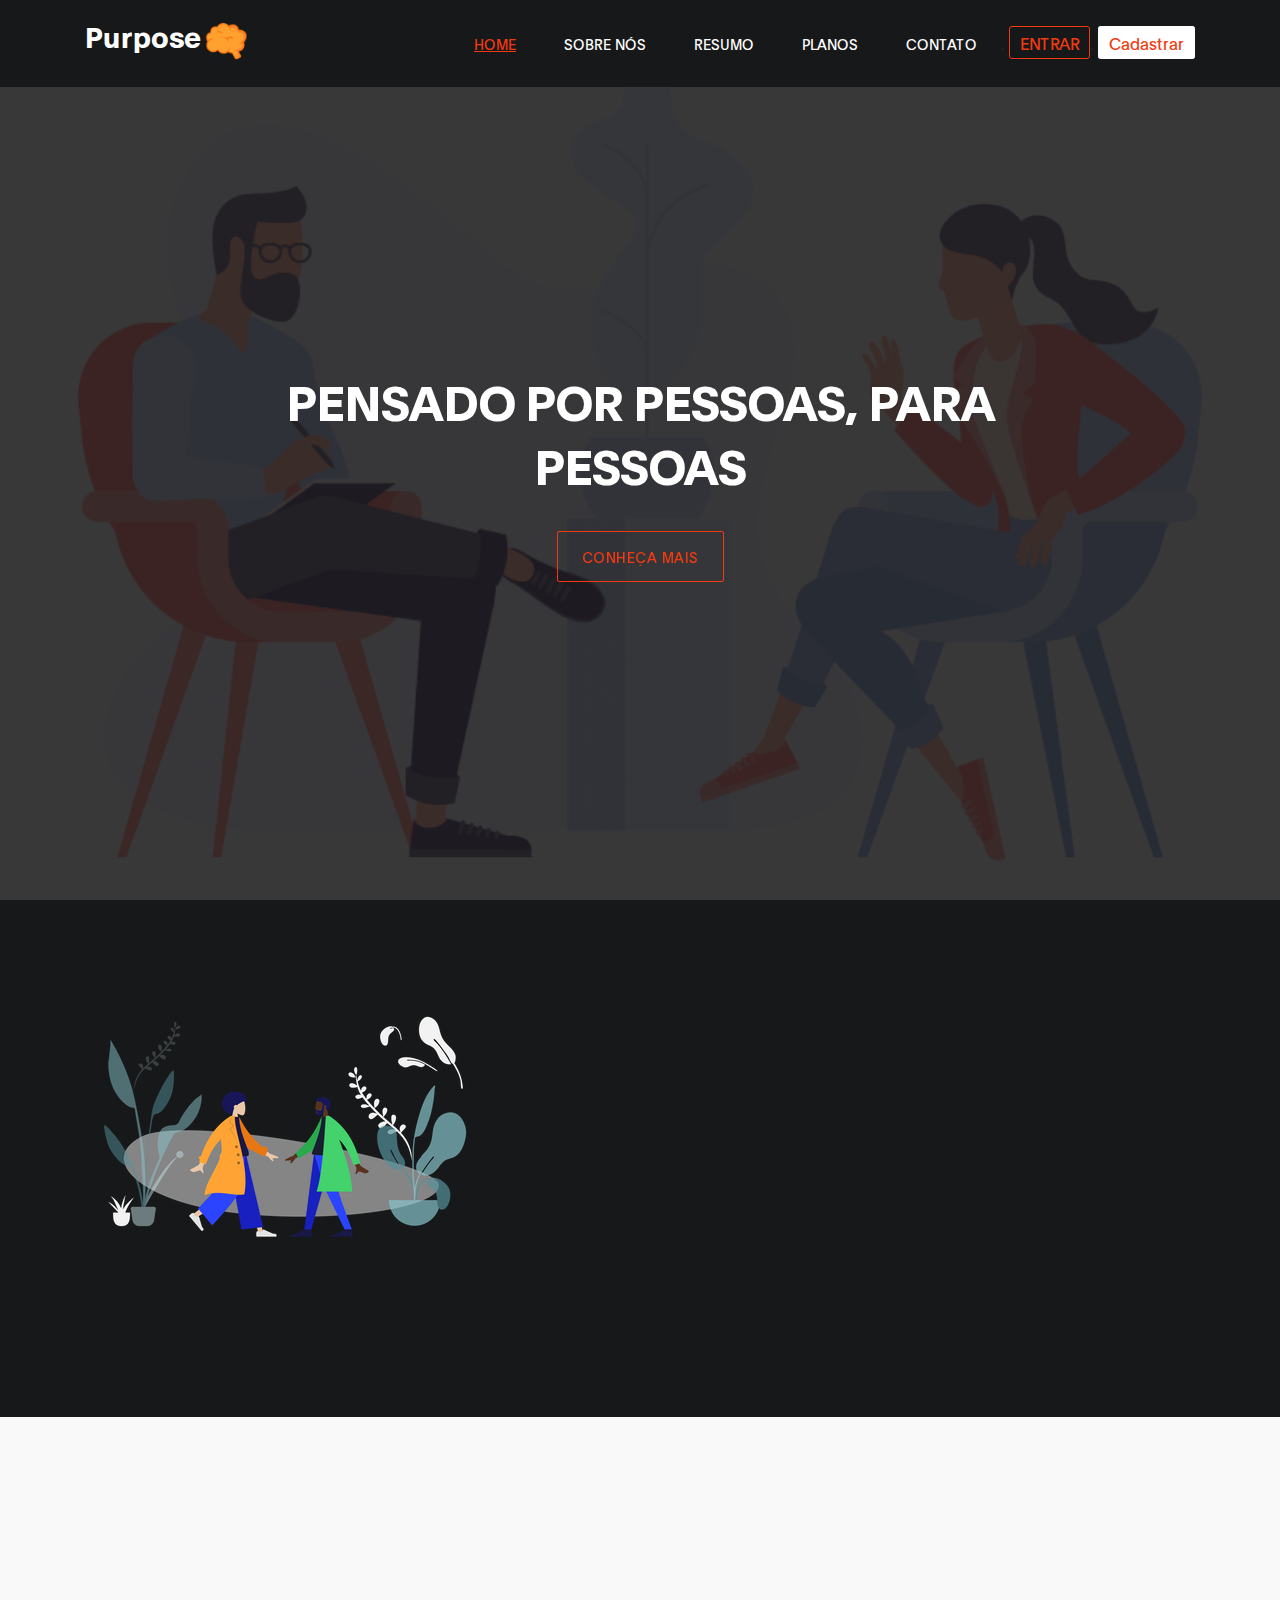
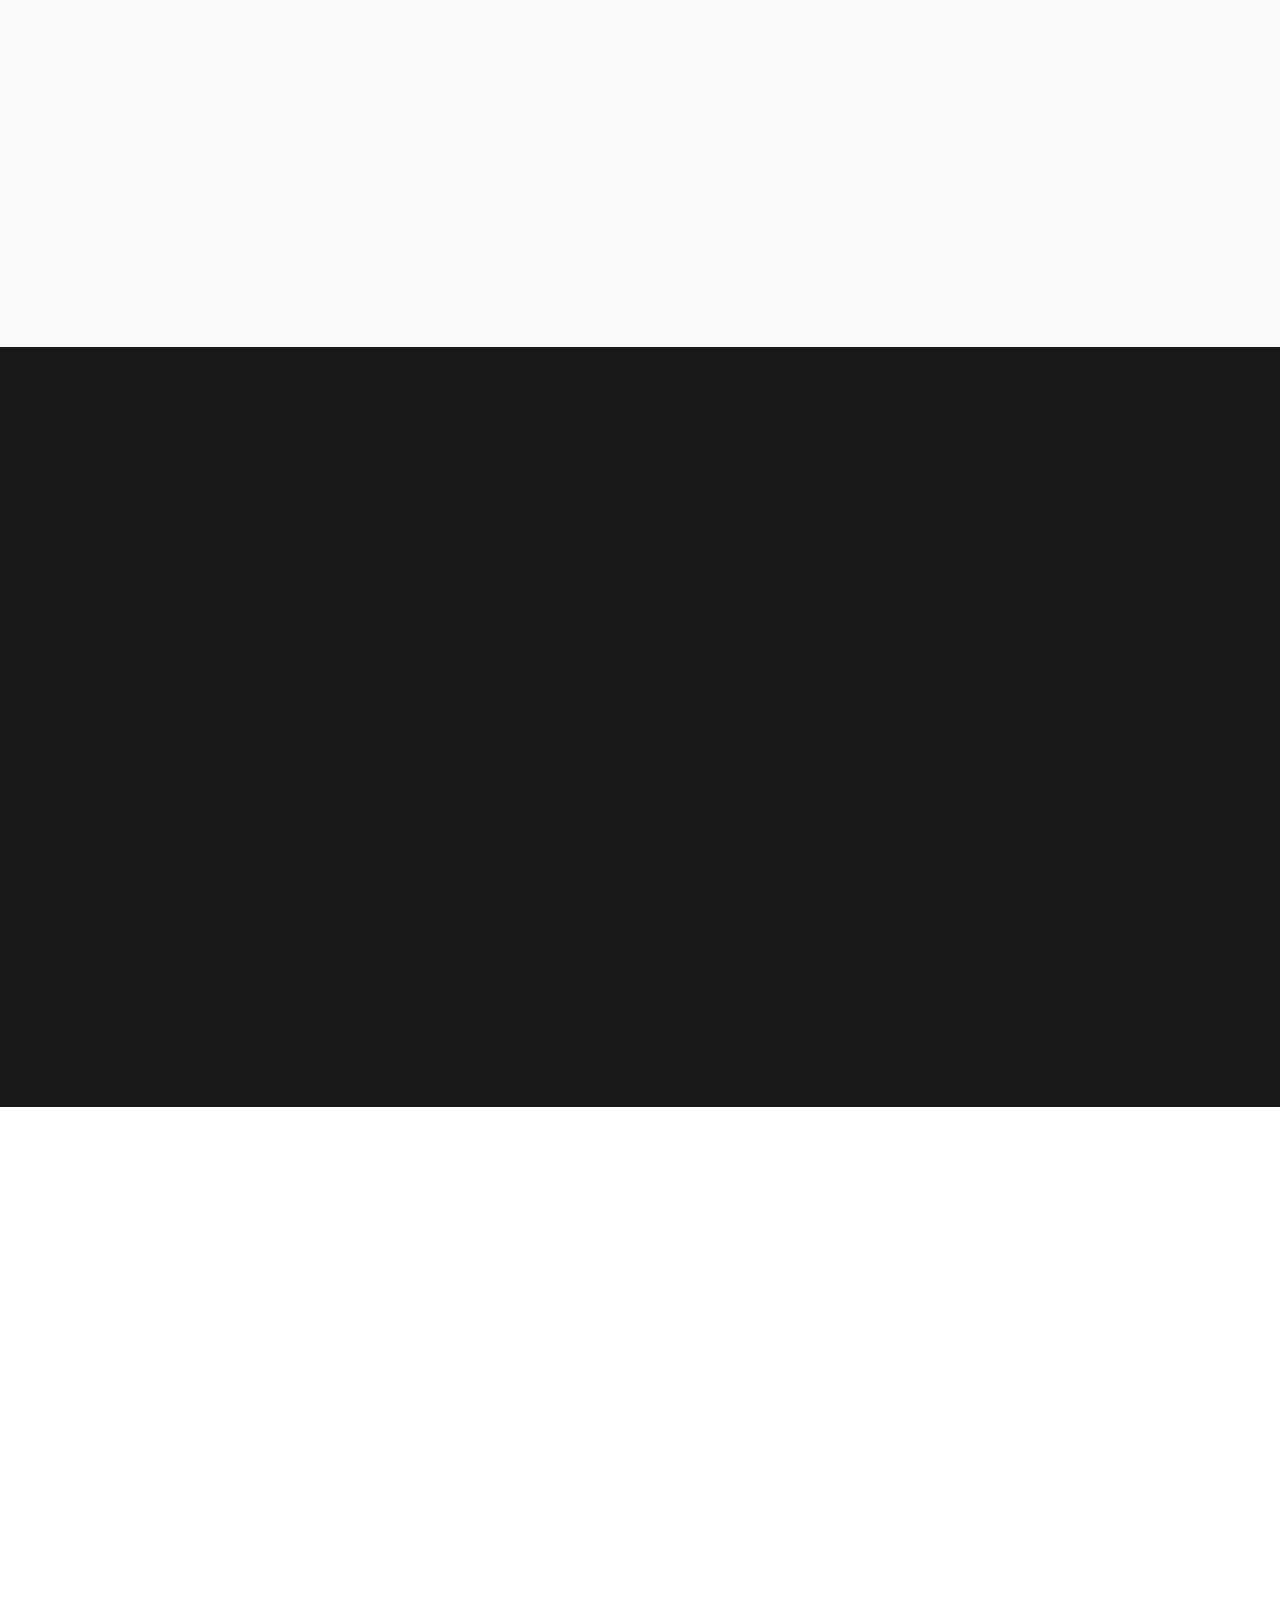
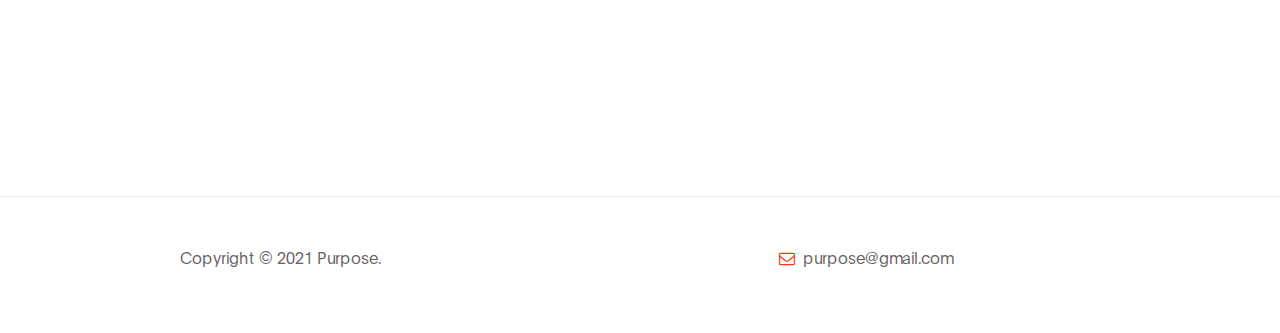
<file: index.html>
<!DOCTYPE html>
<html lang="en">
<head>

     <title>Purpose</title>

     <meta charset="UTF-8">
     <meta http-equiv="X-UA-Compatible" content="IE=Edge">
     <meta name="description" content="">
     <meta name="keywords" content="">
     <meta name="author" content="">
     <meta name="viewport" content="width=device-width, initial-scale=1, maximum-scale=1">

     <link rel="stylesheet" href="css/bootstrap.min.css">
     <link rel="stylesheet" href="css/font-awesome.min.css">
     <link rel="stylesheet" href="css/aos.css">
     <link rel="stylesheet" href="css/index.css">

     <!-- MAIN CSS -->
     <link rel="stylesheet" href="css/tooplate-gymso-style.css">
</head>
<body data-spy="scroll" data-target="#navbarNav" data-offset="50">

    <!-- MENU BAR -->
    <nav class="navbar navbar-expand-lg fixed-top">
        <div class="container">

            <a class="navbar-brand" href="index.html">Purpose<img class="img-logo" src="images/logo.jpeg"/></a>

            <button class="navbar-toggler" type="button" data-toggle="collapse" data-target="#navbarNav" aria-controls="navbarNav" aria-expanded="false"
                aria-label="Toggle navigation">
                <span class="navbar-toggler-icon"></span>
            </button>

            <div class="collapse navbar-collapse" id="navbarNav">
                <ul class="navbar-nav ml-lg-auto">
                    <li class="nav-item">
                        <a href="#home" class="nav-link smoothScroll">Home</a>
                    </li>
    
                    <li class="nav-item">
                        <a href="#about" class="nav-link smoothScroll">Sobre nós</a>
                    </li>
    
                    <li class="nav-item">
                        <a href="#feature" class="nav-link smoothScroll">Resumo</a>
                    </li>
                    
                    <li class="nav-item">
                        <a href="#plans" class="nav-link smoothScroll">Planos</a>
                    </li>
    
                    <li class="nav-item">
                        <a href="#contact" class="nav-link smoothScroll">Contato</a>
                    </li>
                    <li class="nav-item">.
                        <a href="login.html" class="bnt-login" data-aos="fade-up" data-aos-delay="700">Entrar</a>
                    </li>
                    <li class="nav-item">.
                        <a href="cadastro.html" class="bnt-registration" data-aos="fade-up" data-aos-delay="700">Cadastrar</a>
                    </li>
                </ul>
            </div>

        </div>
    </nav>

     <section class="hero d-flex flex-column justify-content-center align-items-center" id="home">

            <div class="bg-overlay"></div>

               <div class="container">
                    <div class="row">

                         <div class="col-lg-8 col-md-10 mx-auto col-12">
                              <div class="hero-text mt-5 text-center">

                                    <h1 class="text-white" data-aos="fade-up" data-aos-delay="500">Pensado por pessoas, para pessoas</h1>
                                    <a href="#about" class="btn custom-btn bordered mt-3" data-aos="fade-up" data-aos-delay="700">Conheça mais</a>
                                   
                              </div>
                         </div>

                    </div>
               </div>
     </section>

     <section class="about" id="about">
        <div class="container">
            <div class="row">
                <div class="mr-lg-auto mt-3 col-lg-4 col-md-6 col-12">
                    <img src="images/about-us.png"/>
                </div>
                <div class="d-flex flex-column justify-content-center ml-lg-auto mr-lg-5 col-lg-5 col-md-6 col-12">
                    <h2 class="mb-3 text-white" data-aos="fade-up">Quem somos?</h2>
                    <div class="icon-team" data-aos="fade-up" >
                        <img class="icon-team-img" src="images/class/icon-monique.jpeg"/>
                        <img class="icon-team-img" src="images/class/icon-caio.jpeg"/>
                        <img class="icon-team-img" src="images/class/icon-andre.jpeg"/>
                        <img class="icon-team-img" src="images/class/icon-pedro.jpeg"/>
                        <img class="icon-team-img" src="images/class/icon-gabriel.jpeg"/>
                        <img class="icon-team-img" src="images/class/icon-matheus.jpeg"/>
                    </div>
                    
                    <h6 class="mb-4 text-white" data-aos="fade-up">
                        Uma equipe com 6 integrantes em busca da diferença, 
                        nosso foco é proporcionar um equilíbrio mental de forma inclusiva.
                    </h6>

                    <h3 data-aos="fade-up" data-aos-delay="200" class="text-tinho">
                        Faça a diferença, o mundo já está cheio de pessoas iguais. (Tinho Aires)
                    </h3>
                </div>
            </div>
        </div>
    </section>

     <section class="feature section" id="feature">
               <div class="container">
                    <div class="row">

                            <div class="mt-lg-5 mb-lg-0 mb-4 col-lg-5 col-md-10 mx-auto col-12">
                                <h2 class="mb-4" data-aos="fade-up" data-aos-delay="300">Resumo</h2>
                                <p data-aos="fade-up" data-aos-delay="400">
                                    Plataforma voltada para auxílio no tratamento 
                                    de doenças mentais, como ansiedade, estresse,
                                    depressão, dentre outras. No Purpose o usuário 
                                    encontrará soluções inteligentes para administrar
                                    qualquer dificuldade, com métodos comprovados pela 
                                    psicologia e neurociência. 
                                </p>
                            </div>

                            <div class="mr-lg-auto mt-5 mt-lg-0 mt-md-0 col-lg-3 col-md-6 col-12" data-aos="fade-up" data-aos-delay="800">
                                <img src="images/brain.png" class="img-fluid" alt="Trainer">
                            </div>

                    </div>
               </div>
     </section>

     <section class="plans section" id="plans">
               <div class="container">
                    <div class="row">

                            <div class="col-lg-12 col-12 text-center mb-5">
                                <h2 data-aos="fade-up" data-aos-delay="200">Nossos planos</h2>
                             </div>

                            <div class="col-lg-4 col-md-6 col-12" data-aos="fade-up" data-aos-delay="400">
                                <div class="plans-thumb">
                                    <img src="images/class/yoga-class.jpg" class="img-fluid" alt="Class">

                                    <div class="plans-info">
                                        <h3 class="mb-1">Simples</h3>
                                        <span class="plans-price">R$40</span>
                                        <p class="mt-3">Duas sessões por mês, com limite de uma meditação ou respiração guiada por dia.</p>
                                    </div>
                                </div>
                            </div>

                            <div class="mt-5 mt-lg-0 mt-md-0 col-lg-4 col-md-6 col-12" data-aos="fade-up" data-aos-delay="500">
                                <div class="plans-thumb">
                                    <img src="images/class/crossfit-class.jpg" class="img-fluid" alt="Class">

                                    <div class="plans-info">
                                        <h3 class="mb-1">Médio</h3>
                                        <span class="plans-price">R$50</span>
                                        <p class="mt-3">Três sessões por mês, com limite de duas meditação ou respiração guiada por dia.</p>
                                    </div>
                                </div>
                            </div>

                            <div class="mt-5 mt-lg-0 col-lg-4 col-md-6 col-12" data-aos="fade-up" data-aos-delay="600">
                                <div class="plans-thumb">
                                    <img src="images/class/cardio-class.jpg" class="img-fluid" alt="Class">

                                    <div class="plans-info">
                                        <h3 class="mb-1">Avançado</h3>
                                        <span class="plans-price">R$60</span>
                                        <p class="mt-3">Quatro sessões por mês, sem limite de meditação ou respiração guiada por dia.</p>
                                    </div>
                                </div>
                            </div>

                    </div>
               </div>
     </section>


     <section class="contact section" id="contact">
          <div class="container">
               <div class="row">

                    <div class="col-lg-5 col-md-6 col-12">
                        <h2 class="mb-4 pb-2" data-aos="fade-up" data-aos-delay="200">Entre em contato</h2>

                        <form action="#" method="post" class="contact-form webform" data-aos="fade-up" data-aos-delay="400" role="form">
                            <input type="text" class="form-control" name="cf-name" placeholder="Nome">

                            <input type="email" class="form-control" name="cf-email" placeholder="Email">

                            <textarea class="form-control" rows="5" name="cf-message" placeholder="Mensagem"></textarea>

                            <button type="submit" class="form-control" id="submit-button" name="submit">Enviar Mensagem</button>
                        </form>
                    </div>

          </div>
     </section>

     <footer class="site-footer">
          <div class="container">
               <div class="row">

                    <div class="ml-auto col-lg-4 col-md-5">
                        <p class="copyright-text">Copyright &copy; 2021 Purpose.
                    </div>

                    <div class="d-flex justify-content-center mx-auto col-lg-5 col-md-7 col-12">
                        <p class="mr-4">
                            <i class="fa fa-envelope-o mr-1"></i>
                            <a href="#">purpose@gmail.com</a>
                        </p>
                    </div>
                    
               </div>
          </div>
     </footer>
        <div class="modal-footer"></div>
        </div>
      </div>
    </div>

     <!-- SCRIPTS -->
     <script src="js/jquery.min.js"></script>
     <script src="js/bootstrap.min.js"></script>
     <script src="js/aos.js"></script>
     <script src="js/smoothscroll.js"></script>
     <script src="js/custom.js"></script>

</body>
</html>
</file>
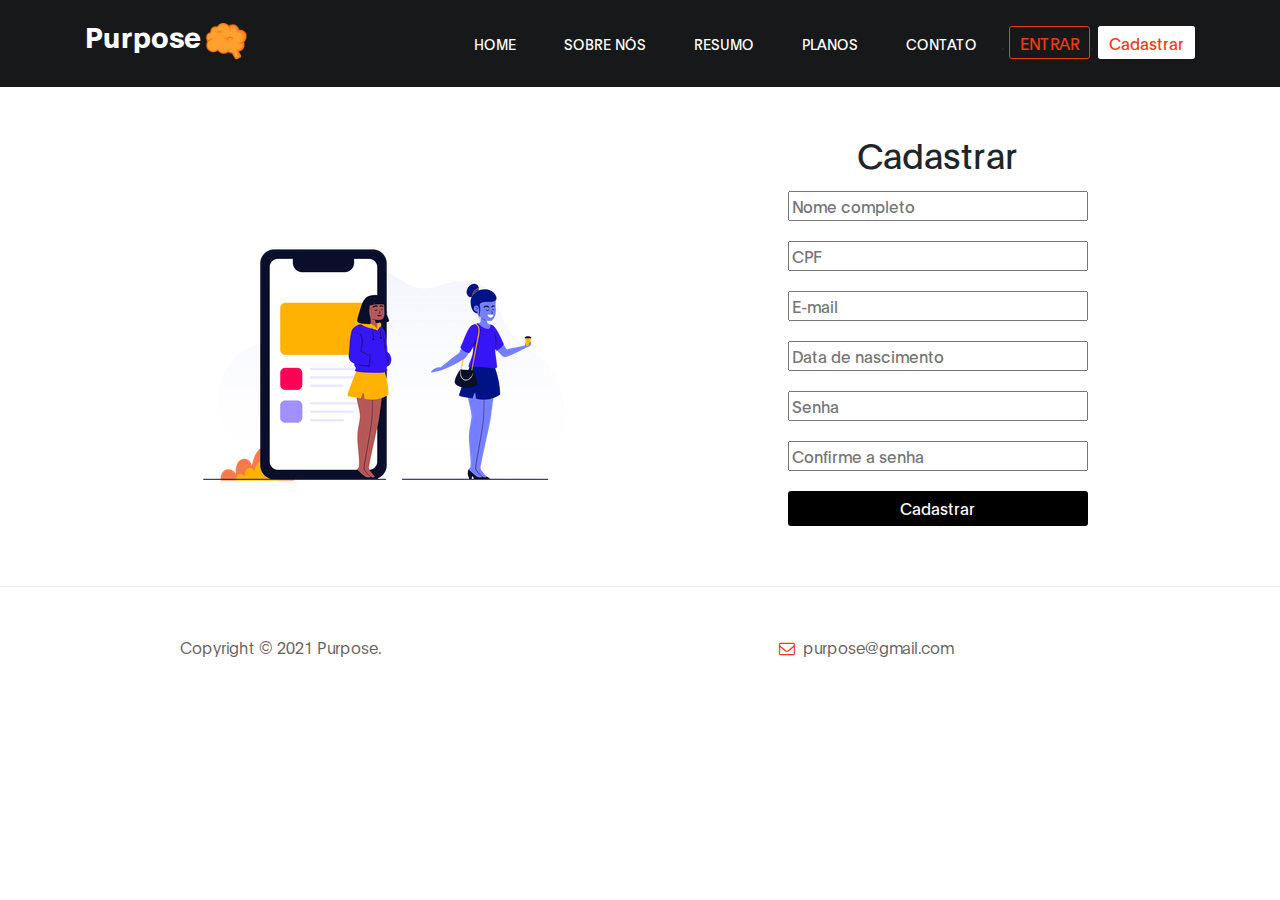
<file: cadastro.html>
<!DOCTYPE html>
<html lang="en">
<head>

     <title>Purpose</title>

     <meta charset="UTF-8">
     <meta http-equiv="X-UA-Compatible" content="IE=Edge">
     <meta name="description" content="">
     <meta name="keywords" content="">
     <meta name="author" content="">
     <meta name="viewport" content="width=device-width, initial-scale=1, maximum-scale=1">

     <link rel="stylesheet" href="css/bootstrap.min.css">
     <link rel="stylesheet" href="css/font-awesome.min.css">
     <link rel="stylesheet" href="css/aos.css">
     <link rel="stylesheet" href="css/index.css">
     <link rel="stylesheet" href="css/login.css">
     <!-- MAIN CSS -->
     <link rel="stylesheet" href="css/tooplate-gymso-style.css">
</head>
<body data-spy="scroll" data-target="#navbarNav" data-offset="50">

   <!-- MENU BAR -->
   <nav class="navbar navbar-expand-lg fixed-top">
    <div class="container">

        <a class="navbar-brand" href="index.html">Purpose<img class="img-logo" src="images/logo.jpeg"/></a>

        <button class="navbar-toggler" type="button" data-toggle="collapse" data-target="#navbarNav" aria-controls="navbarNav" aria-expanded="false"
            aria-label="Toggle navigation">
            <span class="navbar-toggler-icon"></span>
        </button>

        <div class="collapse navbar-collapse" id="navbarNav">
            <ul class="navbar-nav ml-lg-auto">
                <li class="nav-item">
                    <a href="index.html#home" class="nav-link smoothScroll">Home</a>
                </li>

                <li class="nav-item">
                    <a href="index.html#about" class="nav-link smoothScroll">Sobre nós</a>
                </li>

                <li class="nav-item">
                    <a href="index.html#feature" class="nav-link smoothScroll">Resumo</a>
                </li>
                
                <li class="nav-item">
                    <a href="index.html#plans" class="nav-link smoothScroll">Planos</a>
                </li>

                <li class="nav-item">
                    <a href="index.html#contact" class="nav-link smoothScroll">Contato</a>
                </li>
                <li class="nav-item">.
                    <a href="login.html" class="bnt-login" data-aos="fade-up" data-aos-delay="700">Entrar</a>
                </li>
                <li class="nav-item">.
                    <a href="cadastro.html" class="bnt-registration" data-aos="fade-up" data-aos-delay="700">Cadastrar</a>
                </li>
            </ul>
        </div>

    </div>
</nav>


    <div class="container">
        <div class="box">
            <div>
                <img src="images/cadastro.png"/>
            </div>
            <div class="box-login">
                <h4>Cadastrar</h4>
                <input class="input" type="text" placeholder="Nome completo"/>
                <input class="input" maxlength="11" id="cpf" type="number" placeholder="CPF"/>
                <input class="input" type="text" placeholder="E-mail"/>
                <input class="input" type="text" placeholder="Data de nascimento"/>
                <input class="input" type="text" placeholder="Senha"/>
                <input class="input" type="text" placeholder="Confirme a senha"/>
                <a href="tools.html" class="btn-log">Cadastrar</a>
            </div>
           
        </div>
    </div>

     <footer class="site-footer">
          <div class="container">
               <div class="row">

                    <div class="ml-auto col-lg-4 col-md-5">
                        <p class="copyright-text">Copyright &copy; 2021 Purpose.
                    </div>

                    <div class="d-flex justify-content-center mx-auto col-lg-5 col-md-7 col-12">
                        <p class="mr-4">
                            <i class="fa fa-envelope-o mr-1"></i>
                            <a href="#">purpose@gmail.com</a>
                        </p>
                    </div>
                    
               </div>
          </div>
     </footer>

          <div class="modal-footer"></div>

        </div>
      </div>
    </div>

     <!-- SCRIPTS -->
     <script src="js/jquery.min.js"></script>
     <script src="js/bootstrap.min.js"></script>
     <script src="js/aos.js"></script>
     <script src="js/smoothscroll.js"></script>
     <script src="js/custom.js"></script>

</body>
</html>
</file>
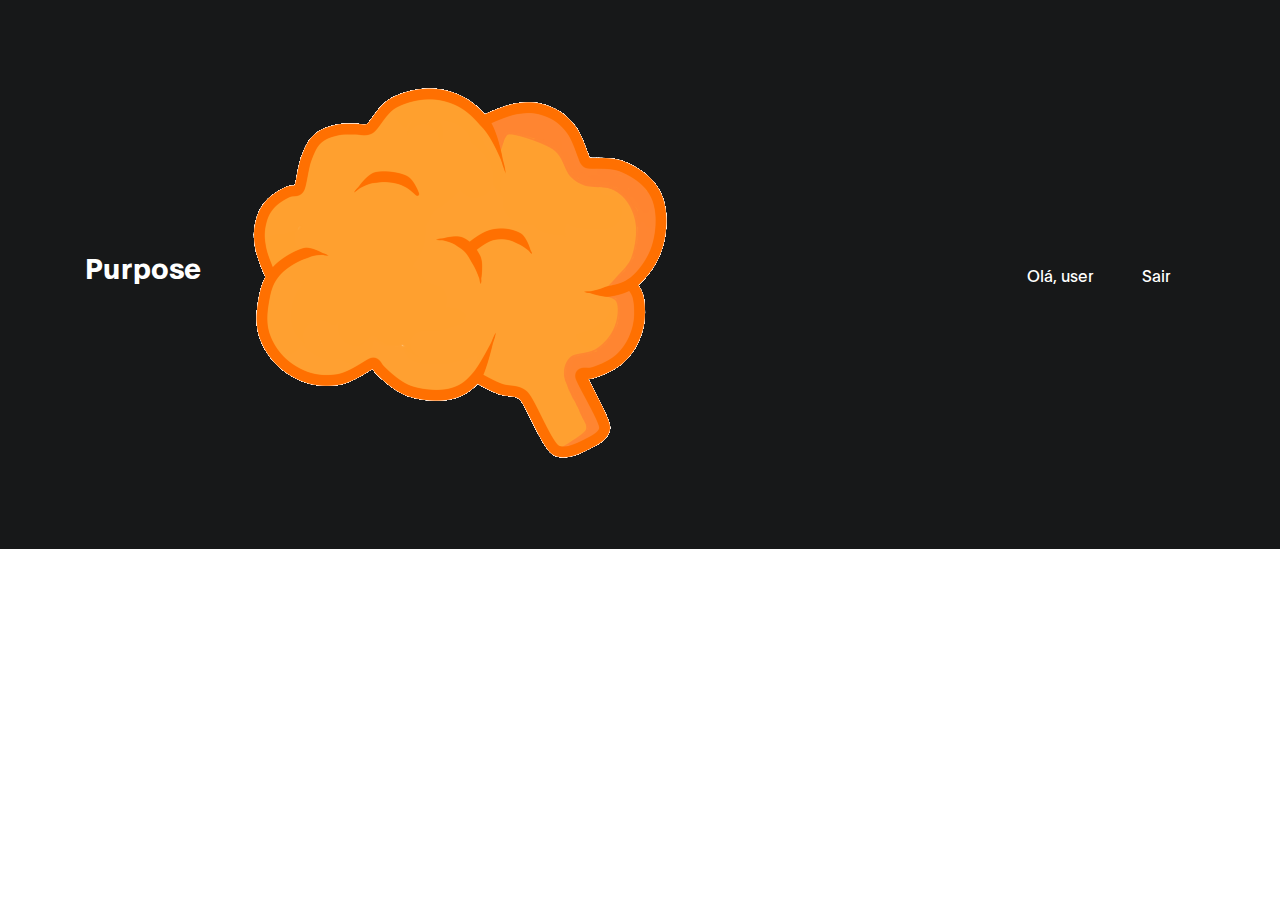
<file: development.html>
<!DOCTYPE html>
<html lang="en">
<head>

     <title>Purpose</title>

     <meta charset="UTF-8">
     <meta http-equiv="X-UA-Compatible" content="IE=Edge">
     <meta name="description" content="">
     <meta name="keywords" content="">
     <meta name="author" content="">
     <meta name="viewport" content="width=device-width, initial-scale=1, maximum-scale=1">

     <link rel="stylesheet" href="css/bootstrap.min.css">
     <link rel="stylesheet" href="css/font-awesome.min.css">
     <link rel="stylesheet" href="css/aos.css">
     <link rel="stylesheet" href="css/development.css">

     <!-- MAIN CSS -->
     <link rel="stylesheet" href="css/tooplate-gymso-style.css">
</head>
<body data-spy="scroll" data-target="#navbarNav" data-offset="50">

    <!-- MENU BAR -->
    <nav class="navbar navbar-expand-lg fixed-top">
        <div class="container">

            <a class="navbar-brand" href="tools.html">Purpose<img class="img-logo" src="images/logo.jpeg"/></a>

            <button class="navbar-toggler" type="button" data-toggle="collapse" data-target="#navbarNav" aria-controls="navbarNav" aria-expanded="false"
                aria-label="Toggle navigation">
                <span class="navbar-toggler-icon"></span>
            </button>

            <div class="collapse navbar-collapse" id="navbarNav">
                <ul class="navbar-nav ml-lg-auto">
                    <li class="nav-item nav-link smoothScroll tools-menu">
                        Olá, user
                    </li>
                    <li class="nav-item nav-link smoothScroll tools-menu">
                        <a href="index.html">Sair</a>
                    </li>
                </ul>
            </div>
        </div>
    </nav>

    <div class="container">
        <div class="box">
            <img class="image-development" src="images/manutencao.png"/>
            <h1>Em desenvolvimento</h1>
            <h4 class="description">Área em desenvolvimento, em breve novidades.</h4>
    </div>

     <footer class="site-footer">
          <div class="container">
               <div class="row">

                    <div class="ml-auto col-lg-4 col-md-5">
                        <p class="copyright-text">Copyright &copy; 2021 Purpose.
                    </div>

                    <div class="d-flex justify-content-center mx-auto col-lg-5 col-md-7 col-12">
                        <p class="mr-4">
                            <i class="fa fa-envelope-o mr-1"></i>
                            <a href="#">purpose@gmail.com</a>
                        </p>
                    </div>
                    
               </div>
          </div>
     </footer>

    <div class="modal fade" id="membershipForm" tabindex="-1" role="dialog" aria-labelledby="membershipFormLabel" aria-hidden="true">
      <div class="modal-dialog" role="document">

        <div class="modal-content">
          <div class="modal-header">

            <h2 class="modal-title" id="membershipFormLabel">Membership Form</h2>

            <button type="button" class="close" data-dismiss="modal" aria-label="Close">
              <span aria-hidden="true">&times;</span>
            </button>
          </div>

          <div class="modal-body">
            <form class="membership-form webform" role="form">
                <input type="text" class="form-control" name="cf-name" placeholder="John Doe">

                <input type="email" class="form-control" name="cf-email" placeholder="Johndoe@gmail.com">

                <input type="tel" class="form-control" name="cf-phone" placeholder="123-456-7890" pattern="[0-9]{3}-[0-9]{3}-[0-9]{4}" required>

                <textarea class="form-control" rows="3" name="cf-message" placeholder="Additional Message"></textarea>

                <button type="submit" class="form-control" id="submit-button" name="submit">Submit Button</button>

                <div class="custom-control custom-checkbox">
                    <input type="checkbox" class="custom-control-input" id="signup-agree">
                    <label class="custom-control-label text-small text-muted" for="signup-agree">I agree to the <a href="#">Terms &amp;Conditions</a>
                    </label>
                </div>
            </form>
          </div>

          <div class="modal-footer"></div>

        </div>
      </div>
    </div>

     <!-- SCRIPTS -->
     <script src="js/jquery.min.js"></script>
     <script src="js/bootstrap.min.js"></script>
     <script src="js/aos.js"></script>
     <script src="js/smoothscroll.js"></script>
     <script src="js/custom.js"></script>

</body>
</html>
</file>
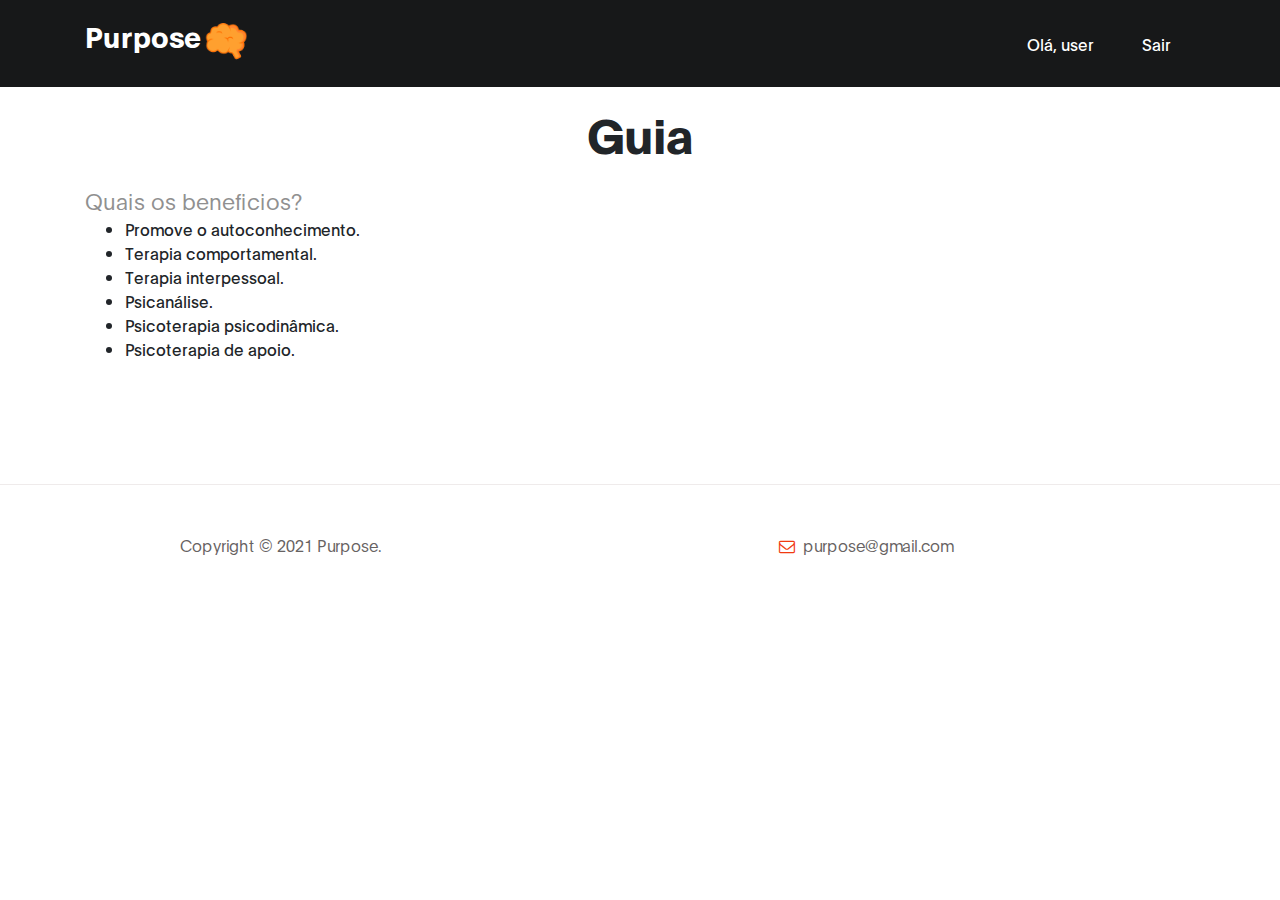
<file: guide.html>
<!DOCTYPE html>
<html lang="en">
<head>

     <title>Purpose</title>

     <meta charset="UTF-8">
     <meta http-equiv="X-UA-Compatible" content="IE=Edge">
     <meta name="description" content="">
     <meta name="keywords" content="">
     <meta name="author" content="">
     <meta name="viewport" content="width=device-width, initial-scale=1, maximum-scale=1">

     <link rel="stylesheet" href="css/bootstrap.min.css">
     <link rel="stylesheet" href="css/font-awesome.min.css">
     <link rel="stylesheet" href="css/aos.css">
     <link rel="stylesheet" href="css/guide.css">

     <!-- MAIN CSS -->
     <link rel="stylesheet" href="css/tooplate-gymso-style.css">
</head>
<body data-spy="scroll" data-target="#navbarNav" data-offset="50">

    <!-- MENU BAR -->
    <nav class="navbar navbar-expand-lg fixed-top">
        <div class="container">

            <a class="navbar-brand" href="tools.html">Purpose<img class="img-logo" src="images/logo.jpeg"/></a>

            <button class="navbar-toggler" type="button" data-toggle="collapse" data-target="#navbarNav" aria-controls="navbarNav" aria-expanded="false"
                aria-label="Toggle navigation">
                <span class="navbar-toggler-icon"></span>
            </button>

            <div class="collapse navbar-collapse" id="navbarNav">
                <ul class="navbar-nav ml-lg-auto">
                    <li class="nav-item nav-link smoothScroll tools-menu">
                        Olá, user
                    </li>
                    <li class="nav-item nav-link smoothScroll tools-menu">
                        <a href="index.html">Sair</a>
                    </li>
                </ul>
            </div>
        </div>
    </nav>

    <div class="container">
        <div class="box">
            <h1>Guia</h1>

            <h6>Quais os beneficios?</h6>
            <ul>
                <li>Promove o autoconhecimento.</li>
                <li>Terapia comportamental.</li>
                <li>Terapia interpessoal.</li>
                <li> Psicanálise.</li>
                <li>Psicoterapia psicodinâmica.</li>
                <li>Psicoterapia de apoio.</li>
            </ul>
        </div>
    </div>

     <footer class="site-footer">
          <div class="container">
               <div class="row">

                    <div class="ml-auto col-lg-4 col-md-5">
                        <p class="copyright-text">Copyright &copy; 2021 Purpose.
                    </div>

                    <div class="d-flex justify-content-center mx-auto col-lg-5 col-md-7 col-12">
                        <p class="mr-4">
                            <i class="fa fa-envelope-o mr-1"></i>
                            <a href="#">purpose@gmail.com</a>
                        </p>
                    </div>
                    
               </div>
          </div>
     </footer>

    <div class="modal fade" id="membershipForm" tabindex="-1" role="dialog" aria-labelledby="membershipFormLabel" aria-hidden="true">
      <div class="modal-dialog" role="document">

        <div class="modal-content">
          <div class="modal-header">

            <h2 class="modal-title" id="membershipFormLabel">Membership Form</h2>

            <button type="button" class="close" data-dismiss="modal" aria-label="Close">
              <span aria-hidden="true">&times;</span>
            </button>
          </div>

          <div class="modal-body">
            <form class="membership-form webform" role="form">
                <input type="text" class="form-control" name="cf-name" placeholder="John Doe">

                <input type="email" class="form-control" name="cf-email" placeholder="Johndoe@gmail.com">

                <input type="tel" class="form-control" name="cf-phone" placeholder="123-456-7890" pattern="[0-9]{3}-[0-9]{3}-[0-9]{4}" required>

                <textarea class="form-control" rows="3" name="cf-message" placeholder="Additional Message"></textarea>

                <button type="submit" class="form-control" id="submit-button" name="submit">Submit Button</button>

                <div class="custom-control custom-checkbox">
                    <input type="checkbox" class="custom-control-input" id="signup-agree">
                    <label class="custom-control-label text-small text-muted" for="signup-agree">I agree to the <a href="#">Terms &amp;Conditions</a>
                    </label>
                </div>
            </form>
          </div>

          <div class="modal-footer"></div>

        </div>
      </div>
    </div>

     <!-- SCRIPTS -->
     <script src="js/jquery.min.js"></script>
     <script src="js/bootstrap.min.js"></script>
     <script src="js/aos.js"></script>
     <script src="js/smoothscroll.js"></script>
     <script src="js/custom.js"></script>

</body>
</html>
</file>
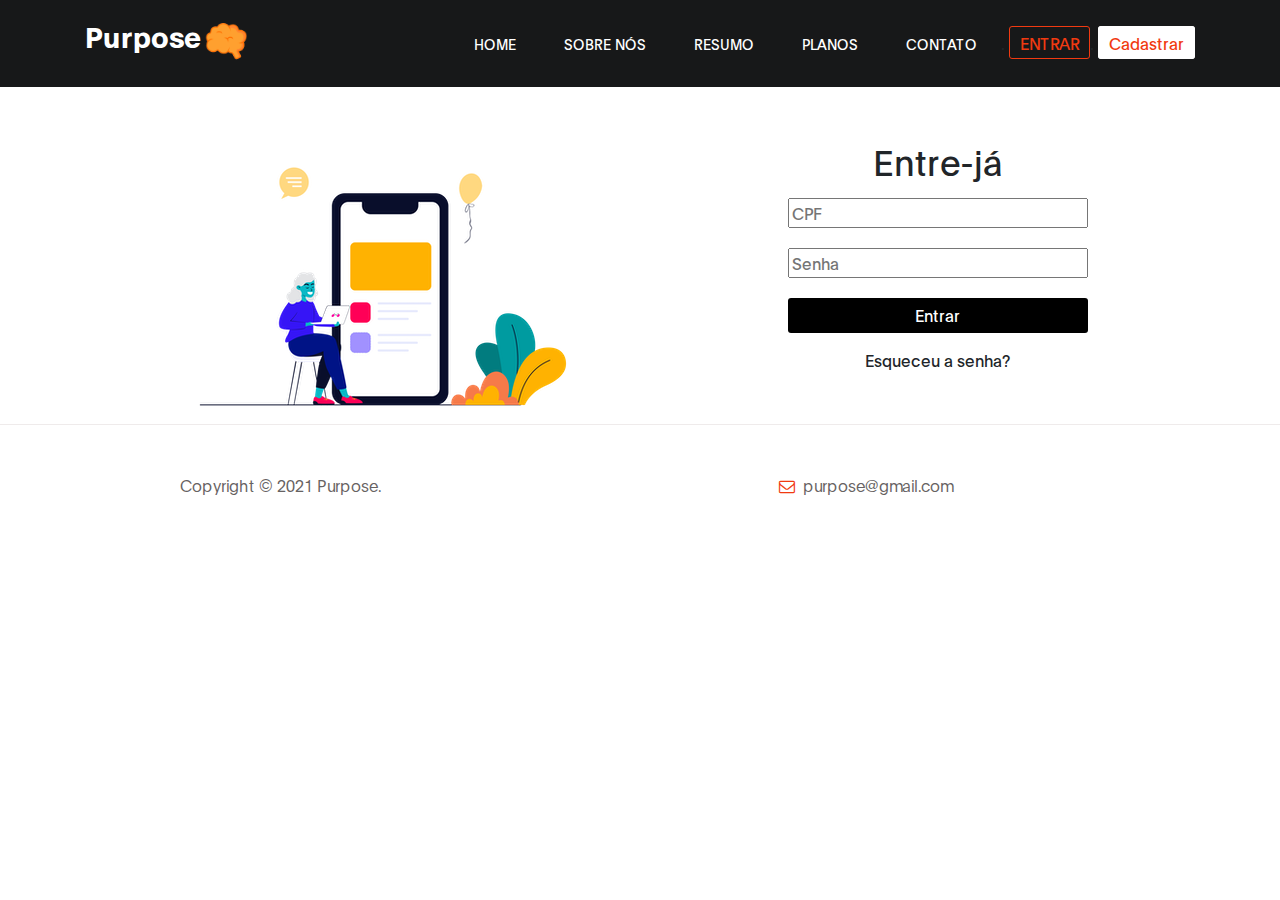
<file: login.html>
<!DOCTYPE html>
<html lang="en">
<head>

     <title>Purpose</title>

     <meta charset="UTF-8">
     <meta http-equiv="X-UA-Compatible" content="IE=Edge">
     <meta name="description" content="">
     <meta name="keywords" content="">
     <meta name="author" content="">
     <meta name="viewport" content="width=device-width, initial-scale=1, maximum-scale=1">

     <link rel="stylesheet" href="css/bootstrap.min.css">
     <link rel="stylesheet" href="css/font-awesome.min.css">
     <link rel="stylesheet" href="css/aos.css">
     <link rel="stylesheet" href="css/index.css">
     <link rel="stylesheet" href="css/login.css">

     <!-- MAIN CSS -->
     <link rel="stylesheet" href="css/tooplate-gymso-style.css">
</head>
<body data-spy="scroll" data-target="#navbarNav" data-offset="50">

   <!-- MENU BAR -->
   <nav class="navbar navbar-expand-lg fixed-top">
    <div class="container">

        <a class="navbar-brand" href="index.html">Purpose<img class="img-logo" src="images/logo.jpeg"/></a>

        <button class="navbar-toggler" type="button" data-toggle="collapse" data-target="#navbarNav" aria-controls="navbarNav" aria-expanded="false"
            aria-label="Toggle navigation">
            <span class="navbar-toggler-icon"></span>
        </button>

        <div class="collapse navbar-collapse" id="navbarNav">
            <ul class="navbar-nav ml-lg-auto">
                <li class="nav-item">
                    <a href="index.html#home" class="nav-link smoothScroll">Home</a>
                </li>

                <li class="nav-item">
                    <a href="index.html#about" class="nav-link smoothScroll">Sobre nós</a>
                </li>

                <li class="nav-item">
                    <a href="index.html#feature" class="nav-link smoothScroll">Resumo</a>
                </li>
                
                <li class="nav-item">
                    <a href="index.html#plans" class="nav-link smoothScroll">Planos</a>
                </li>

                <li class="nav-item">
                    <a href="index.html#contact" class="nav-link smoothScroll">Contato</a>
                </li>
                <li class="nav-item">.
                    <a href="login.html" class="bnt-login" data-aos="fade-up" data-aos-delay="700">Entrar</a>
                </li>
                <li class="nav-item">.
                    <a href="cadastro.html" class="bnt-registration" data-aos="fade-up" data-aos-delay="700">Cadastrar</a>
                </li>
            </ul>
        </div>

    </div>
</nav>


    <div class="container">
        <div class="box">
            <div>
                <img src="images/login.png"/>
            </div>
            <div class="box-login">
                <h4>Entre-já</h4>
                <input class="input" id="cpf" maxlength="11" type="text" placeholder="CPF"/>
                <input class="input" type="password" placeholder="Senha"/>
                <a href="tools.html" class="btn-log">Entrar</a>
                <span>Esqueceu a senha?</span>
            </div>
           
        </div>
    </div>

     <footer class="site-footer">
          <div class="container">
               <div class="row">

                    <div class="ml-auto col-lg-4 col-md-5">
                        <p class="copyright-text">Copyright &copy; 2021 Purpose.
                    </div>

                    <div class="d-flex justify-content-center mx-auto col-lg-5 col-md-7 col-12">
                        <p class="mr-4">
                            <i class="fa fa-envelope-o mr-1"></i>
                            <a href="#">purpose@gmail.com</a>
                        </p>
                    </div>
                    
               </div>
          </div>
     </footer>

          <div class="modal-footer"></div>

        </div>
      </div>
    </div>

     <!-- SCRIPTS -->
     <script src="js/jquery.min.js"></script>
     <script src="js/bootstrap.min.js"></script>
     <script src="js/aos.js"></script>
     <script src="js/smoothscroll.js"></script>
     <script src="js/custom.js"></script>

</body>
</html>
</file>
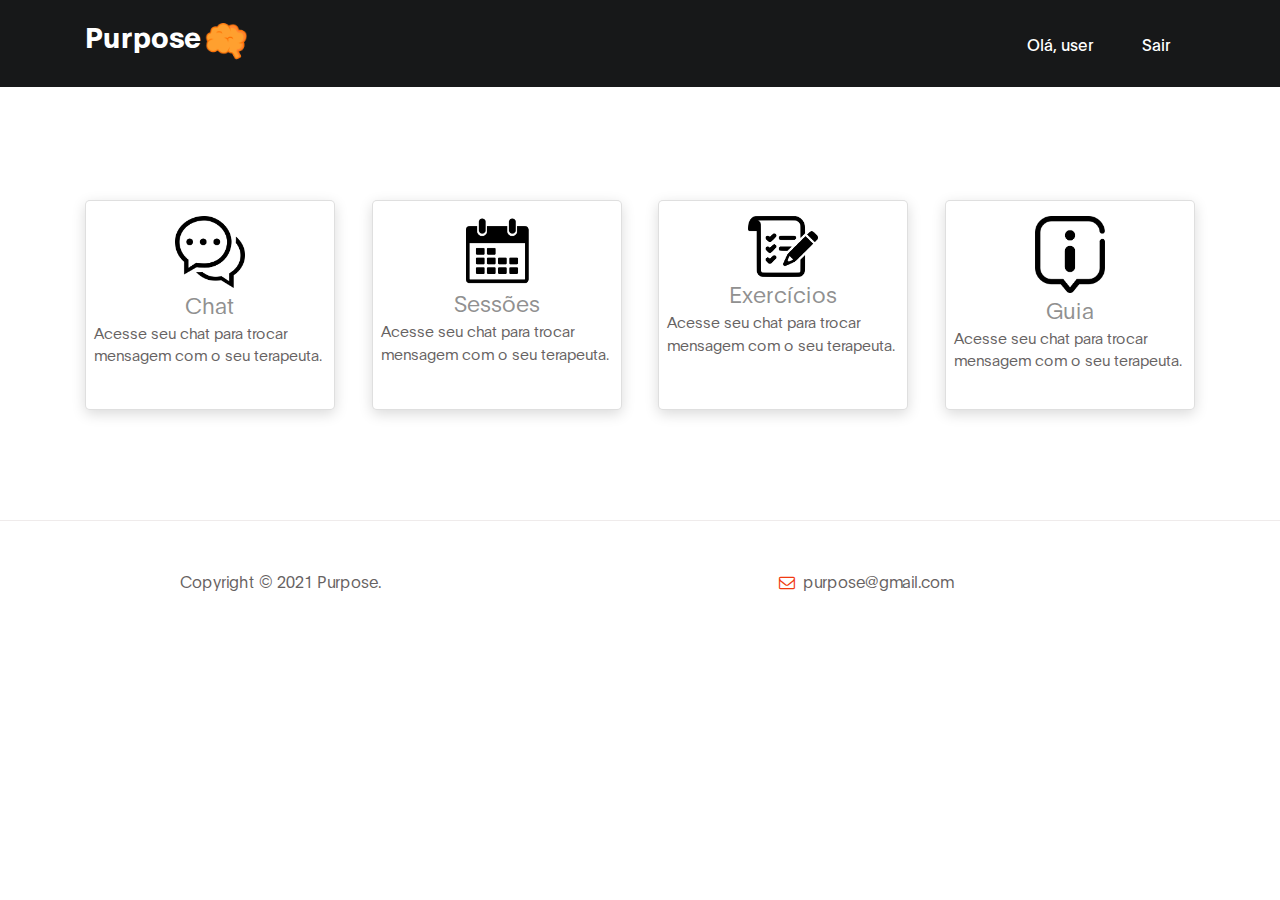
<file: tools.html>
<!DOCTYPE html>
<html lang="en">
<head>

     <title>Purpose</title>

     <meta charset="UTF-8">
     <meta http-equiv="X-UA-Compatible" content="IE=Edge">
     <meta name="description" content="">
     <meta name="keywords" content="">
     <meta name="author" content="">
     <meta name="viewport" content="width=device-width, initial-scale=1, maximum-scale=1">

     <link rel="stylesheet" href="css/bootstrap.min.css">
     <link rel="stylesheet" href="css/font-awesome.min.css">
     <link rel="stylesheet" href="css/aos.css">
     <link rel="stylesheet" href="css/tools.css">

     <!-- MAIN CSS -->
     <link rel="stylesheet" href="css/tooplate-gymso-style.css">
</head>
<body data-spy="scroll" data-target="#navbarNav" data-offset="50">

    <!-- MENU BAR -->
    <nav class="navbar navbar-expand-lg fixed-top">
        <div class="container">

            <a class="navbar-brand" href="tools.html">Purpose<img class="img-logo" src="images/logo.jpeg"/></a>

            <button class="navbar-toggler" type="button" data-toggle="collapse" data-target="#navbarNav" aria-controls="navbarNav" aria-expanded="false"
                aria-label="Toggle navigation">
                <span class="navbar-toggler-icon"></span>
            </button>

            <div class="collapse navbar-collapse" id="navbarNav">
                <ul class="navbar-nav ml-lg-auto">
                    <li class="nav-item nav-link smoothScroll tools-menu">
                        Olá, user
                    </li>
                    <li class="nav-item nav-link smoothScroll tools-menu">
                        <a href="index.html">Sair</a>
                    </li>
                </ul>
            </div>
        </div>
    </nav>

    <div class="container">
        <div class="card-tools">
            <a href="development.html">
                <div class="card">
                    <img class="card-img"src="images/tools/chat.png"/>
                    <h6>Chat</h6>
                    <p class="card-description">
                        Acesse seu chat para trocar mensagem com o seu terapeuta.
                    </p>
                </div>
            </a>

            <a href="development.html">
                <div class="card">
                    <img class="card-img"src="images/tools/session.png"/>
                    <h6>Sessões</h6>
                    <p class="card-description">
                        Acesse seu chat para trocar mensagem com o seu terapeuta.
                    </p>
                </div>
            </a>
            <a href="development.html">
                <div class="card">
                    <img class="card-img"src="images/tools/exercicio.png"/>
                    <h6>Exercícios</h6>
                    <p class="card-description">
                        Acesse seu chat para trocar mensagem com o seu terapeuta.
                    </p>
                </div>
            </a>
            <a href="guide.html">
                <div class="card" >
                    <img class="card-img"src="images/tools/info.png"/>
                    <h6>Guia</h6>
                    <p class="card-description">
                        Acesse seu chat para trocar mensagem com o seu terapeuta.
                    </p>
                </div>
            </a>
           
        </div>
    </div>

     <footer class="site-footer">
          <div class="container">
               <div class="row">

                    <div class="ml-auto col-lg-4 col-md-5">
                        <p class="copyright-text">Copyright &copy; 2021 Purpose.
                    </div>

                    <div class="d-flex justify-content-center mx-auto col-lg-5 col-md-7 col-12">
                        <p class="mr-4">
                            <i class="fa fa-envelope-o mr-1"></i>
                            <a href="#">purpose@gmail.com</a>
                        </p>
                    </div>
                    
               </div>
          </div>
     </footer>

    <div class="modal fade" id="membershipForm" tabindex="-1" role="dialog" aria-labelledby="membershipFormLabel" aria-hidden="true">
      <div class="modal-dialog" role="document">

        <div class="modal-content">
          <div class="modal-header">

            <h2 class="modal-title" id="membershipFormLabel">Membership Form</h2>

            <button type="button" class="close" data-dismiss="modal" aria-label="Close">
              <span aria-hidden="true">&times;</span>
            </button>
          </div>

          <div class="modal-body">
            <form class="membership-form webform" role="form">
                <input type="text" class="form-control" name="cf-name" placeholder="John Doe">

                <input type="email" class="form-control" name="cf-email" placeholder="Johndoe@gmail.com">

                <input type="tel" class="form-control" name="cf-phone" placeholder="123-456-7890" pattern="[0-9]{3}-[0-9]{3}-[0-9]{4}" required>

                <textarea class="form-control" rows="3" name="cf-message" placeholder="Additional Message"></textarea>

                <button type="submit" class="form-control" id="submit-button" name="submit">Submit Button</button>

                <div class="custom-control custom-checkbox">
                    <input type="checkbox" class="custom-control-input" id="signup-agree">
                    <label class="custom-control-label text-small text-muted" for="signup-agree">I agree to the <a href="#">Terms &amp;Conditions</a>
                    </label>
                </div>
            </form>
          </div>

          <div class="modal-footer"></div>

        </div>
      </div>
    </div>

     <!-- SCRIPTS -->
     <script src="js/jquery.min.js"></script>
     <script src="js/bootstrap.min.js"></script>
     <script src="js/aos.js"></script>
     <script src="js/smoothscroll.js"></script>
     <script src="js/custom.js"></script>

</body>
</html>
</file>
<file: css/index.css>
.icon-team-img {
    border-radius: 200px;
    width: 55px;
    height: 60px;
}

.text-tinho {
    color: #fff;
}

.bnt-login {
    color: var(--primary-color);
    text-transform: uppercase;
    border: 1px solid var(--primary-color);
    padding: 5px 10px;
    border-radius: 3px;
}

.bnt-login:hover {
    background-color: #fff;
    border: 1px solid #fff;
    transition: all 0.3s ease;
}

.bnt-registration {
    padding: 5px 10px;
    border-radius: 3px;
    background-color: #fff;
    border: 1px solid #fff;
    color: var(--primary-color);
}
.bnt-registration:hover {
    background: transparent;
    border: 1px solid var(--primary-color);
    transition: all 0.3s ease;
}
.img-logo {
    width: 50px;
}
</file>
<file: css/tooplate-gymso-style.css>
/*

Tooplate 2119 Gymso Fitness

https://www.tooplate.com/view/2119-gymso-fitness

*/

  @font-face {
      font-family: 'Plain';
      src: url('../fonts/Plain-Regular.woff2') format('woff2'),
          url('../fonts/Plain-Regular.woff') format('woff');
      font-weight: normal;
      font-style: normal;
  }

  @font-face {
      font-family: 'Plain';
      src: url('../fonts/Plain-Light.woff2') format('woff2'),
          url('../fonts/Plain-Light.woff') format('woff');
      font-weight: 300;
      font-style: normal;
  }

  @font-face {
      font-family: 'Plain';
      src: url('../fonts/Plain-Bold.woff2') format('woff2'),
          url('../fonts/Plain-Bold.woff') format('woff');
      font-weight: bold;
      font-style: normal;
  }

  :root {
    --primary-color:        #f13a11;
    --white-color:          #ffffff;
    --dark-color:           #171819;
    --about-bg-color:       #f9f9f9;

    --gray-color:           #909090;
    --link-color:           #404040;
    --p-color:              #666262;

    --base-font-family:     'Plain', sans-serif;
    --font-weight-bold:     bold;
    --font-weight-normal:   normal;
    --font-weight-light:    300;
    --font-weight-thin:     100;

    --h1-font-size:         48px;
    --h2-font-size:         36px;
    --h3-font-size:         28px;
    --h4-font-size:         24px;
    --h5-font-size:         22px;
    --h6-font-size:         22px;
    --p-font-size:          18px;
    --base-font-size:       16px;
    --menu-font-size:       14px;

    --border-radius-large:  100%;
    --border-radius-small:  2px;
  }


  body {
    background: var(--white-color);
    font-family: var(--base-font-family);
  }


  /*---------------------------------------
     TYPOGRAPHY              
  -----------------------------------------*/

  h1,h2,h3,h4,h5,h6 {
    font-weight: var(--font-weight-thin);
    line-height: normal;
  }

  h1 {
    font-size: var(--h1-font-size);
    font-weight: var(--font-weight-bold);
    letter-spacing: -1px;
    text-transform: uppercase;
    margin: 20px 0;
  }

  h2 {
    font-size: var(--h2-font-size);
    font-weight: var(--font-weight-bold);
    letter-spacing: -2px;
  }

  h3 {
    font-size: var(--h3-font-size);
    font-weight: var(--font-weight-bold);
    letter-spacing: -1px;
    margin: 0;
  }

  h4 {
    font-size: var(--h4-font-size);
  }

  h5 {
    font-size: var(--h5-font-size);
  }

  h6 {
    color: var(--gray-color);
    font-size: var(--h6-font-size);
    line-height: inherit;
    margin: 0;
  }

  p {
    color: var(--p-color);
    font-size: var(--p-font-size);
    font-weight: var(--font-weight-light);
    line-height: 1.5em;
  }

  b, 
  strong {
    font-weight: var(--font-weight-bold);
    letter-spacing: 0;
  }

  .section {
    padding: 7rem 0;
  }


  /* BUTTON */

  .custom-btn {
    background: transparent;
    border-radius: var(--border-radius-small);
    padding: 14px 24px;
    color: var(--white-color);
    font-size: var(--menu-font-size);
    font-weight: var(--font-weight-normal);
    text-transform: uppercase;
    letter-spacing: 0.5px;
    white-space: nowrap;
    transition: all 0.3s ease;
  }

  .custom-btn:hover {
    color: var(--primary-color);
  }

  .custom-btn:focus {
    box-shadow: none;
  }

  .custom-btn.bordered:hover,
  .custom-btn.bordered:focus,

  .custom-btn.bg-color:hover,
  .custom-btn.bg-color:focus {
    background: var(--white-color);
    border-color: transparent;
    color: var(--primary-color);
  }

  .bordered {
    border: 1px solid var(--primary-color);
    color: var(--primary-color);
  }

  .bg-color {
    background: var(--primary-color);
    color: var(--white-color);
  }



  /*---------------------------------------
     GENERAL               
  -----------------------------------------*/

  * {
    -webkit-box-sizing: border-box;
    -moz-box-sizing: border-box;
    box-sizing: border-box;
  }

  *::before,
  *::after {
    -webkit-box-sizing: border-box;
    -moz-box-sizing: border-box;
    box-sizing: border-box;
  }

  a {
    color: var(--link-color);
    font-weight: normal;
    text-decoration: none;
    transition: all 0.3s ease;
  }

  a:hover, 
  a:active, 
  a:focus {
    color: var(--primary-color);
    outline: none;
    text-decoration: none;
  }


  /* BG OVERLAY */

  .bg-overlay {
    background: var(--dark-color);
    position: absolute;
    top: 0;
    right: 0;
    bottom: 0;
    left: 0;
    width: 100%;
    height: 100%;
    opacity: 0.85;
  }


  /*---------------------------------------
     MODAL              
  -----------------------------------------*/

  .modal-content {
    padding: 2rem 3rem;
  }

  .modal-header,
  .modal-body,
  .modal-footer {
    border: 0;
    padding: 0;
  }

  .membership-form a {
    color: var(--primary-color);
  }


  /*---------------------------------------
    ABOUT          
  -----------------------------------------*/

  .about {
    background: var(--dark-color);
    padding: 5rem 0;
  }


  /*---------------------------------------
     MENU             
  -----------------------------------------*/

  .navbar {
    background: var(--dark-color);
    padding: 1rem;
  }

  .navbar-expand-lg .navbar-nav .nav-link {
    padding-right: 1.5rem;
    padding-left: 1.5rem;
  }

  .navbar-brand {
    color: var(--white-color);
    font-size: var(--h3-font-size);
    font-weight: var(--font-weight-bold);
    line-height: normal;
    padding-top: 0;
  }

  .nav-item .nav-link {
    display: block;
    color: var(--white-color);
    font-size: var(--menu-font-size);
    font-weight: var(--font-weight-normal);
    text-transform: uppercase;
    padding: 2px 6px;
  }

  .nav-item .nav-link.active,
  .nav-item .nav-link:hover {
    color: var(--primary-color);
    text-decoration: underline;
  }

  .navbar .social-icon li a {
    color: var(--white-color);
  }

  .navbar-toggler {
    border: 0;
    padding: 0;
    cursor: pointer;
    margin: 0 10px 0 0;
    width: 30px;
    height: 35px;
    outline: none;
  }

  .navbar-toggler:focus {
    outline: none;
  }

  .navbar-toggler[aria-expanded="true"] .navbar-toggler-icon {
    background: transparent;
  }

  .navbar-toggler[aria-expanded="true"] .navbar-toggler-icon::before,
  .navbar-toggler[aria-expanded="true"] .navbar-toggler-icon::after {
    transition: top 300ms 50ms ease, -webkit-transform 300ms 350ms ease;
    transition: top 300ms 50ms ease, transform 300ms 350ms ease;
    transition: top 300ms 50ms ease, transform 300ms 350ms ease, -webkit-transform 300ms 350ms ease;
    top: 0;
  }

  .navbar-toggler[aria-expanded="true"] .navbar-toggler-icon::before {
    transform: rotate(45deg);
  }

  .navbar-toggler[aria-expanded="true"] .navbar-toggler-icon::after {
    transform: rotate(-45deg);
  }

  .navbar-toggler .navbar-toggler-icon {
    background: var(--primary-color);
    transition: background 10ms 300ms ease;
    display: block;
    width: 30px;
    height: 2px;
    position: relative;
  }

  .navbar-toggler .navbar-toggler-icon::before,
  .navbar-toggler .navbar-toggler-icon::after {
    transition: top 300ms 350ms ease, -webkit-transform 300ms 50ms ease;
    transition: top 300ms 350ms ease, transform 300ms 50ms ease;
    transition: top 300ms 350ms ease, transform 300ms 50ms ease, -webkit-transform 300ms 50ms ease;
    position: absolute;
    right: 0;
    left: 0;
    background: var(--primary-color);
    width: 30px;
    height: 2px;
    content: '';
  }

  .navbar-toggler .navbar-toggler-icon::before {
    top: -8px;
  }

  .navbar-toggler .navbar-toggler-icon::after {
    top: 8px;
  }

  /*---------------------------------------
     HERO              
  -----------------------------------------*/

  .hero {
    background-image: url('../images/hero-bg.jpg');
    background-size: cover;
    background-position: top;
    background-repeat: no-repeat;
    vertical-align: middle;
    min-height: 100vh;
    position: relative;
  }


  /*---------------------------------------
     CLASS               
  -----------------------------------------*/

  .plans {
    background: var(--dark-color);
    color: var(--white-color);
  }

  .plans-info {
    background: var(--white-color);
    box-shadow: 6px 0 38px rgba(20,20,20,0.10);
    border-radius: 0 0 2px 2px;
    padding: 1rem 2rem;
    position: relative;
    height: 250px;
    color: var(--dark-color);
  }

  .plans-info img {
    border-radius: 2px 2px 0 0;
  }

  .plans-info strong {
    color: var(--dark-color);
  }

  .plans-price {
    background: var(--primary-color);
    border-radius: var(--border-radius-large);
    color: var(--white-color);
    font-weight: var(--font-weight-bold);
    display: block;
    position: absolute;
    top: 2rem;
    right: 2rem;
    width: 3.5rem;
    height: 3.5rem;
    line-height: 3.5rem;
    text-align: center;
    margin-top: 150px;
  }


  /*---------------------------------------
     SCHEDULE             
  -----------------------------------------*/

  .schedule {
    background: var(--dark-color);
  }

  .schedule-table {
    display: table;
    border: 0;
    text-align: center;
  }

  .schedule-table strong,
  .schedule-table span {
    display: block;
    text-align: center;
  }

  .schedule-table strong {
    color: var(--white-color);
  }

  .schedule-table span {
    color: var(--gray-color);
  }

  .schedule-table span,
  .schedule-table small {
    font-size: var(--menu-font-size);
    text-transform: uppercase;
  }

  .schedule-table small {
    position: relative;
    top: 10px;
  }

  .table .thead-light th,
  .schedule-table tr td:first-child {
    background: var(--primary-color);
    border: 1px solid #212122;
    color: var(--white-color);
  }

  .schedule-table .thead-light th {
    border-bottom: 0;
    text-transform: uppercase;
  }

  .table-bordered td, 
  .table-bordered th {
    border: 1px solid #212122;
  }

  .table-bordered td {
    padding-bottom: 22px;
  }

  .table td, .table th {
    padding: 1rem;
  }


  /*---------------------------------------
      FEATURE & TEAM            
  -----------------------------------------*/

  .feature {
    background: var(--about-bg-color);
  }

  .feature-working-hours {
    border-left: 2px solid;
    padding-left: 3.5rem;
  }

  .feature-working-hours strong {
    color: var(--white-color);
    opacity: 0.85;
  }

  .team-thumb {
    position: relative;
  }

  .team-info {
    background: var(--white-color);
    border-radius: 0 0 2px 2px;
    box-shadow: 6px 0 38px rgba(20,20,20,0.10);
    padding: 20px;
    position: relative;
  }

  .team-info span {
    font-weight: var(--font-weight-light);
    opacity: 0.85;
  }

  .team-info .social-icon {
    position: absolute;
    top: 10px;
    right: 20px;
  }

  .team-info .social-icon li {
    display: block;
  }


  /*---------------------------------------
     CONTACT              
  -----------------------------------------*/

  .contact {
    margin-left: 35%;
  }

  .webform input,
  button#submit-button {
    height: calc(2.25rem + 20px);
  }

  .form-control {
    border-radius: var(--border-radius-small);
    margin: 1.3rem 0;
  }

  .form-control:focus {
    box-shadow: none;
    border-color: var(--dark-color);
  }

  button#submit-button {
    background: var(--dark-color);
    border-color: transparent;
    color: var(--white-color);
    cursor: pointer;
    transition: all 0.3s ease;
  }

  button#submit-button:hover {
    background: var(--primary-color);
  }

  .contact h2 + p {
    max-width: 90%;
  }

  .google-map {
    border-top: 1px solid #efebeb;
    margin-top: 2.5rem;
    padding-top: 2.5rem;
  }

  .google-map iframe {
    width: 100%;
  }


  /*---------------------------------------
     FOOTER              
  -----------------------------------------*/

  .site-footer {
    border-top: 1px solid #efebeb;
    padding: 3rem 0;
  }

  .site-footer a {
    color: var(--p-color);
    font-weight: var(--font-weight-light);
  }

  .site-footer p {
    font-size: var(--base-font-size);
  }

  .contact .fa,
  .site-footer .fa {
    color: var(--primary-color);
  }


  /*---------------------------------------
     SOCIAL ICON              
  -----------------------------------------*/

  .social-icon {
    position: relative;
    padding: 0;
    margin: 5px 0 0 0;
  }

  .social-icon li {
    display: inline-block;
    list-style: none;
  }

  .social-icon li a {
    text-decoration: none;
    display: inline-block;
    color: var(--p-color);
    font-size: var(--p-font-size);
    font-weight: var(--font-weight-bold);
    margin: 5px 10px;
    text-align: center;
  }

  .social-icon li a:hover {
    color: var(--primary-color);
  }


  /*---------------------------------------
     RESPONSIVE STYLES              
  -----------------------------------------*/

  @media screen and (max-width: 992px) {

    .section {
      padding: 5rem 0;
    }

    .nav-item .nav-link {
      padding: 6px;
    }

    .navbar .social-icon {
      margin-top: 22px;
    }

    .navbar-collapse,
    .site-footer {
      text-align: center;
    }

    .schedule-table {
      display: block;
    }

    .modal-content {
      padding: 2rem;
    }
  }

  @media screen and (max-width: 767px) {

    h1 {
      font-size: 38px;
    }

    .about-working-hours {
      border-left: 0;
      padding: 22px 0 0 0;
    }

    .contact h2 span {
      display: block;
    }
  }
</file>
<file: css/login.css>
.box {
    margin-top: 150px;
    align-items: center;
    flex-direction: row;
    display: flex;
    justify-content: space-around;
}

.input {
    width: 300px;
    margin-bottom: 20px;
}

.btn-log {
    background: #000;
    width: 300px;
    height: 35px;
    border-radius: 3px;
    color: #fff;
    text-align: center;
    padding-top: 5px;
    margin-bottom: 15px;
}

.box-login {
    align-items: center;
    flex-direction: column;
    display: flex;
    padding: 45px 10px;
    border-radius: 3px;
    margin-top: -65px;
}

.box-login h4 {
    font-weight: 500;
    margin-bottom: 15px;
    font-size: 35px;
}

.img-logo {
    width: 50px;
}
</file>
<file: css/development.css>
.image-development {
    width: 150px;
    align-self: center;
}

.box {
    margin-top: 150px;
    display: flex;
    flex-direction: column;
    text-align: center;
}

.tools-menu, .tools-menu a {
    color: #fff;
}
</file>
<file: css/guide.css>
.box {
    margin-top: 100px;
    height: 30vw;
}

h1 {
    text-transform: none !important;
    text-align: center;
}

.tools-menu, .tools-menu a {
    color: #fff;
}

.img-logo {
    width: 50px;
}
</file>
<file: css/tools.css>
.tools-menu, .tools-menu a {
    color: #fff;
}

.card-tools {
    margin-top: 200px;
    height: 25vw;
    display: flex;
    justify-content: space-between;
    flex-wrap: wrap;
}

.card {
    box-shadow: 0px 4px 14px rgb(0 0 0 / 15%);
    width: 250px;
    height: 210px;
    border-radius: 5px;
    align-items: center;
    transition: 0.5s;
}

.card:hover {
    background-color: #FFE5CC;
}

.card-img {
    width: 70px;
    margin-top: 15px;
}

.card-description {
    font-size: 15px;
    margin-left: 8px;
}

.img-logo {
    width: 50px;
}
</file>
